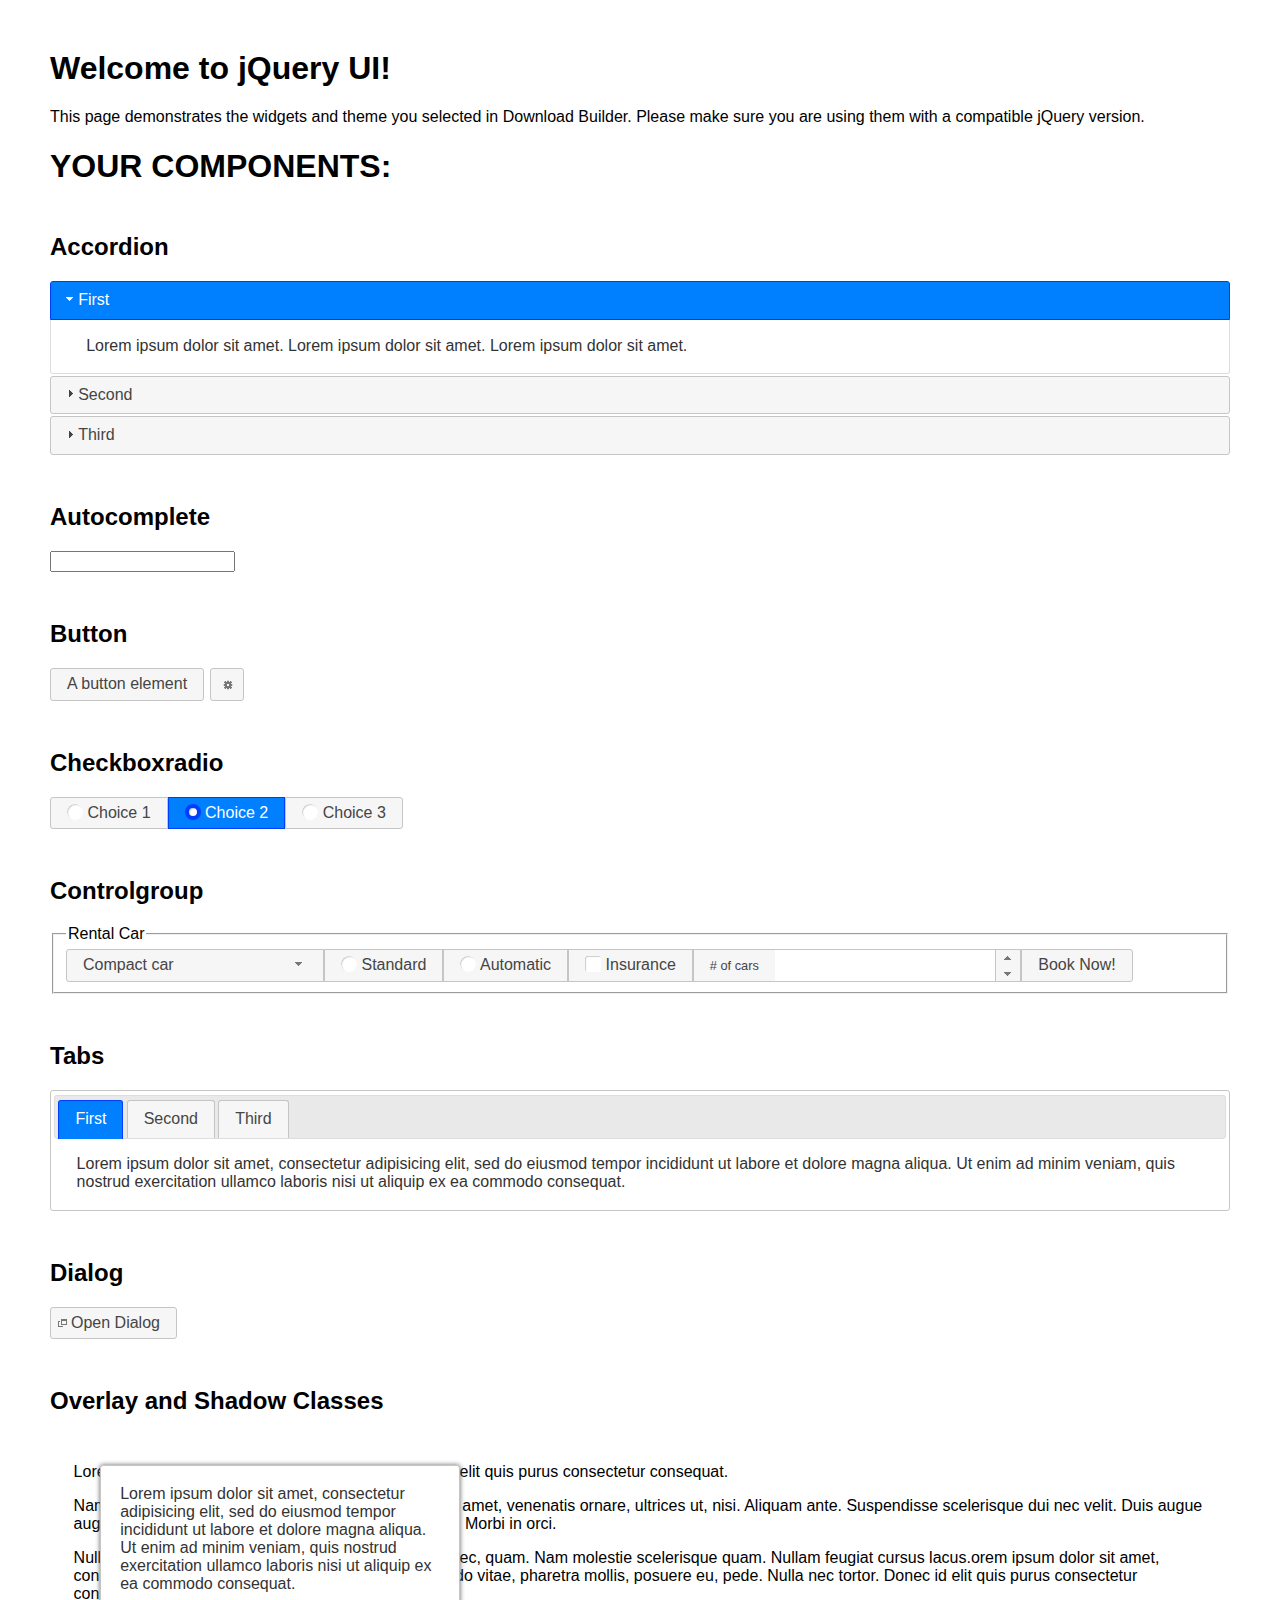
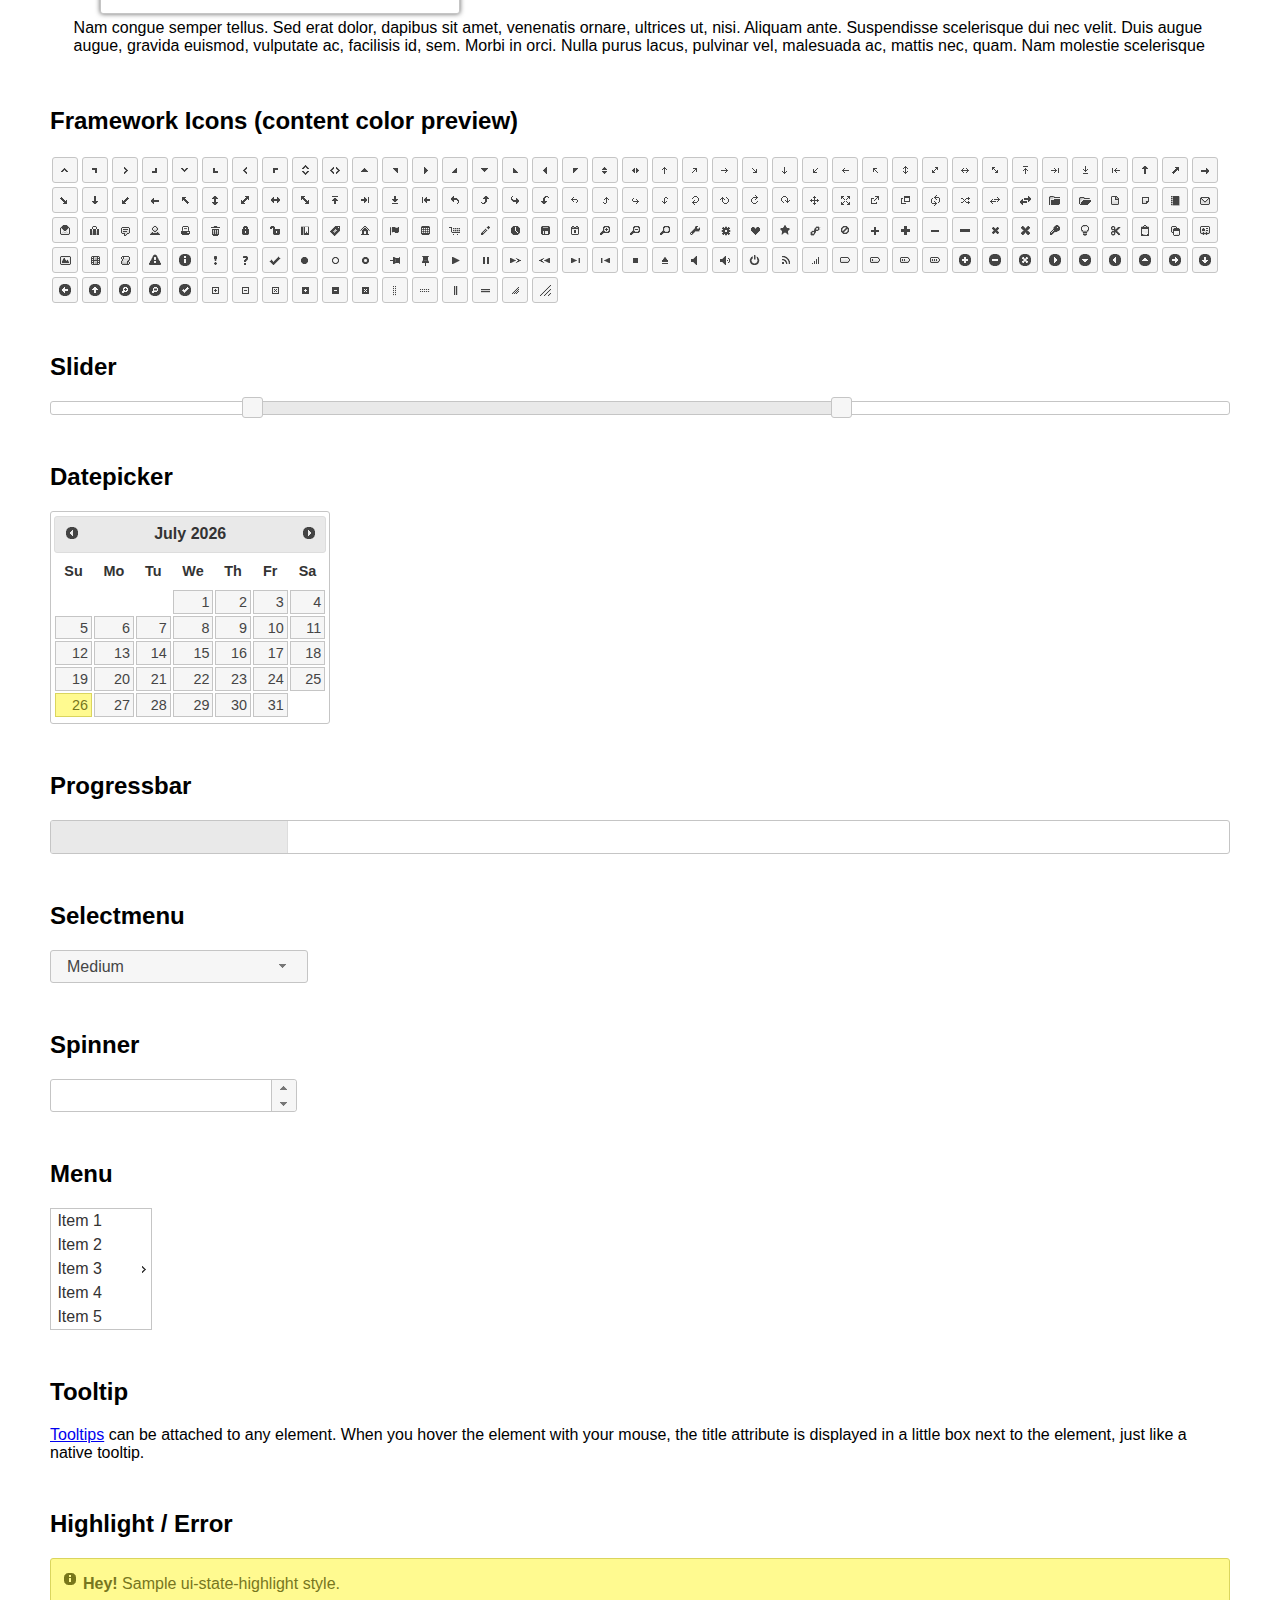
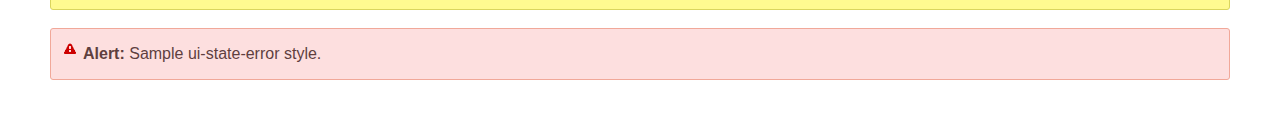
<file: siv/static/jquery-ui-1.12.1/index.html>
<!doctype html>
<html lang="us">
<head>
	<meta charset="utf-8">
	<title>jQuery UI Example Page</title>
	<link href="jquery-ui.css" rel="stylesheet">
	<style>
	body{
		font-family: "Trebuchet MS", sans-serif;
		margin: 50px;
	}
	.demoHeaders {
		margin-top: 2em;
	}
	#dialog-link {
		padding: .4em 1em .4em 20px;
		text-decoration: none;
		position: relative;
	}
	#dialog-link span.ui-icon {
		margin: 0 5px 0 0;
		position: absolute;
		left: .2em;
		top: 50%;
		margin-top: -8px;
	}
	#icons {
		margin: 0;
		padding: 0;
	}
	#icons li {
		margin: 2px;
		position: relative;
		padding: 4px 0;
		cursor: pointer;
		float: left;
		list-style: none;
	}
	#icons span.ui-icon {
		float: left;
		margin: 0 4px;
	}
	.fakewindowcontain .ui-widget-overlay {
		position: absolute;
	}
	select {
		width: 200px;
	}
	</style>
</head>
<body>

<h1>Welcome to jQuery UI!</h1>

<div class="ui-widget">
	<p>This page demonstrates the widgets and theme you selected in Download Builder. Please make sure you are using them with a compatible jQuery version.</p>
</div>

<h1>YOUR COMPONENTS:</h1>


<!-- Accordion -->
<h2 class="demoHeaders">Accordion</h2>
<div id="accordion">
	<h3>First</h3>
	<div>Lorem ipsum dolor sit amet. Lorem ipsum dolor sit amet. Lorem ipsum dolor sit amet.</div>
	<h3>Second</h3>
	<div>Phasellus mattis tincidunt nibh.</div>
	<h3>Third</h3>
	<div>Nam dui erat, auctor a, dignissim quis.</div>
</div>



<!-- Autocomplete -->
<h2 class="demoHeaders">Autocomplete</h2>
<div>
	<input id="autocomplete" title="type &quot;a&quot;">
</div>



<!-- Button -->
<h2 class="demoHeaders">Button</h2>
<button id="button">A button element</button>
<button id="button-icon">An icon-only button</button>



<!-- Checkboxradio -->
<h2 class="demoHeaders">Checkboxradio</h2>
<form style="margin-top: 1em;">
	<div id="radioset">
		<input type="radio" id="radio1" name="radio"><label for="radio1">Choice 1</label>
		<input type="radio" id="radio2" name="radio" checked="checked"><label for="radio2">Choice 2</label>
		<input type="radio" id="radio3" name="radio"><label for="radio3">Choice 3</label>
	</div>
</form>



<!-- Controlgroup -->
<h2 class="demoHeaders">Controlgroup</h2>
<fieldset>
	<legend>Rental Car</legend>
	<div id="controlgroup">
		<select id="car-type">
			<option>Compact car</option>
			<option>Midsize car</option>
			<option>Full size car</option>
			<option>SUV</option>
			<option>Luxury</option>
			<option>Truck</option>
			<option>Van</option>
		</select>
		<label for="transmission-standard">Standard</label>
		<input type="radio" name="transmission" id="transmission-standard">
		<label for="transmission-automatic">Automatic</label>
		<input type="radio" name="transmission" id="transmission-automatic">
		<label for="insurance">Insurance</label>
		<input type="checkbox" name="insurance" id="insurance">
		<label for="horizontal-spinner" class="ui-controlgroup-label"># of cars</label>
		<input id="horizontal-spinner" class="ui-spinner-input">
		<button>Book Now!</button>
	</div>
</fieldset>



<!-- Tabs -->
<h2 class="demoHeaders">Tabs</h2>
<div id="tabs">
	<ul>
		<li><a href="#tabs-1">First</a></li>
		<li><a href="#tabs-2">Second</a></li>
		<li><a href="#tabs-3">Third</a></li>
	</ul>
	<div id="tabs-1">Lorem ipsum dolor sit amet, consectetur adipisicing elit, sed do eiusmod tempor incididunt ut labore et dolore magna aliqua. Ut enim ad minim veniam, quis nostrud exercitation ullamco laboris nisi ut aliquip ex ea commodo consequat.</div>
	<div id="tabs-2">Phasellus mattis tincidunt nibh. Cras orci urna, blandit id, pretium vel, aliquet ornare, felis. Maecenas scelerisque sem non nisl. Fusce sed lorem in enim dictum bibendum.</div>
	<div id="tabs-3">Nam dui erat, auctor a, dignissim quis, sollicitudin eu, felis. Pellentesque nisi urna, interdum eget, sagittis et, consequat vestibulum, lacus. Mauris porttitor ullamcorper augue.</div>
</div>



<h2 class="demoHeaders">Dialog</h2>
<p>
	<button id="dialog-link" class="ui-button ui-corner-all ui-widget">
		<span class="ui-icon ui-icon-newwin"></span>Open Dialog
	</button>
</p>

<h2 class="demoHeaders">Overlay and Shadow Classes</h2>
<div style="position: relative; width: 96%; height: 200px; padding:1% 2%; overflow:hidden;" class="fakewindowcontain">
	<p>Lorem ipsum dolor sit amet,  Nulla nec tortor. Donec id elit quis purus consectetur consequat. </p><p>Nam congue semper tellus. Sed erat dolor, dapibus sit amet, venenatis ornare, ultrices ut, nisi. Aliquam ante. Suspendisse scelerisque dui nec velit. Duis augue augue, gravida euismod, vulputate ac, facilisis id, sem. Morbi in orci. </p><p>Nulla purus lacus, pulvinar vel, malesuada ac, mattis nec, quam. Nam molestie scelerisque quam. Nullam feugiat cursus lacus.orem ipsum dolor sit amet, consectetur adipiscing elit. Donec libero risus, commodo vitae, pharetra mollis, posuere eu, pede. Nulla nec tortor. Donec id elit quis purus consectetur consequat. </p><p>Nam congue semper tellus. Sed erat dolor, dapibus sit amet, venenatis ornare, ultrices ut, nisi. Aliquam ante. Suspendisse scelerisque dui nec velit. Duis augue augue, gravida euismod, vulputate ac, facilisis id, sem. Morbi in orci. Nulla purus lacus, pulvinar vel, malesuada ac, mattis nec, quam. Nam molestie scelerisque quam. </p><p>Nullam feugiat cursus lacus.orem ipsum dolor sit amet, consectetur adipiscing elit. Donec libero risus, commodo vitae, pharetra mollis, posuere eu, pede. Nulla nec tortor. Donec id elit quis purus consectetur consequat. Nam congue semper tellus. Sed erat dolor, dapibus sit amet, venenatis ornare, ultrices ut, nisi. Aliquam ante. </p><p>Suspendisse scelerisque dui nec velit. Duis augue augue, gravida euismod, vulputate ac, facilisis id, sem. Morbi in orci. Nulla purus lacus, pulvinar vel, malesuada ac, mattis nec, quam. Nam molestie scelerisque quam. Nullam feugiat cursus lacus.orem ipsum dolor sit amet, consectetur adipiscing elit. Donec libero risus, commodo vitae, pharetra mollis, posuere eu, pede. Nulla nec tortor. Donec id elit quis purus consectetur consequat. Nam congue semper tellus. Sed erat dolor, dapibus sit amet, venenatis ornare, ultrices ut, nisi. </p>

	<!-- ui-dialog -->
	<div class="ui-widget-overlay ui-front"></div>
	<div style="position: absolute; width: 320px; left: 50px; top: 30px; padding: 1.2em" class="ui-widget ui-front ui-widget-content ui-corner-all ui-widget-shadow">
		Lorem ipsum dolor sit amet, consectetur adipisicing elit, sed do eiusmod tempor incididunt ut labore et dolore magna aliqua. Ut enim ad minim veniam, quis nostrud exercitation ullamco laboris nisi ut aliquip ex ea commodo consequat.
	</div>

</div>

<!-- ui-dialog -->
<div id="dialog" title="Dialog Title">
	<p>Lorem ipsum dolor sit amet, consectetur adipisicing elit, sed do eiusmod tempor incididunt ut labore et dolore magna aliqua. Ut enim ad minim veniam, quis nostrud exercitation ullamco laboris nisi ut aliquip ex ea commodo consequat.</p>
</div>



<h2 class="demoHeaders">Framework Icons (content color preview)</h2>
<ul id="icons" class="ui-widget ui-helper-clearfix">
	<li class="ui-state-default ui-corner-all" title=".ui-icon-caret-1-n"><span class="ui-icon ui-icon-caret-1-n"></span></li>
	<li class="ui-state-default ui-corner-all" title=".ui-icon-caret-1-ne"><span class="ui-icon ui-icon-caret-1-ne"></span></li>
	<li class="ui-state-default ui-corner-all" title=".ui-icon-caret-1-e"><span class="ui-icon ui-icon-caret-1-e"></span></li>
	<li class="ui-state-default ui-corner-all" title=".ui-icon-caret-1-se"><span class="ui-icon ui-icon-caret-1-se"></span></li>
	<li class="ui-state-default ui-corner-all" title=".ui-icon-caret-1-s"><span class="ui-icon ui-icon-caret-1-s"></span></li>
	<li class="ui-state-default ui-corner-all" title=".ui-icon-caret-1-sw"><span class="ui-icon ui-icon-caret-1-sw"></span></li>
	<li class="ui-state-default ui-corner-all" title=".ui-icon-caret-1-w"><span class="ui-icon ui-icon-caret-1-w"></span></li>
	<li class="ui-state-default ui-corner-all" title=".ui-icon-caret-1-nw"><span class="ui-icon ui-icon-caret-1-nw"></span></li>
	<li class="ui-state-default ui-corner-all" title=".ui-icon-caret-2-n-s"><span class="ui-icon ui-icon-caret-2-n-s"></span></li>
	<li class="ui-state-default ui-corner-all" title=".ui-icon-caret-2-e-w"><span class="ui-icon ui-icon-caret-2-e-w"></span></li>
	<li class="ui-state-default ui-corner-all" title=".ui-icon-triangle-1-n"><span class="ui-icon ui-icon-triangle-1-n"></span></li>
	<li class="ui-state-default ui-corner-all" title=".ui-icon-triangle-1-ne"><span class="ui-icon ui-icon-triangle-1-ne"></span></li>
	<li class="ui-state-default ui-corner-all" title=".ui-icon-triangle-1-e"><span class="ui-icon ui-icon-triangle-1-e"></span></li>
	<li class="ui-state-default ui-corner-all" title=".ui-icon-triangle-1-se"><span class="ui-icon ui-icon-triangle-1-se"></span></li>
	<li class="ui-state-default ui-corner-all" title=".ui-icon-triangle-1-s"><span class="ui-icon ui-icon-triangle-1-s"></span></li>
	<li class="ui-state-default ui-corner-all" title=".ui-icon-triangle-1-sw"><span class="ui-icon ui-icon-triangle-1-sw"></span></li>
	<li class="ui-state-default ui-corner-all" title=".ui-icon-triangle-1-w"><span class="ui-icon ui-icon-triangle-1-w"></span></li>
	<li class="ui-state-default ui-corner-all" title=".ui-icon-triangle-1-nw"><span class="ui-icon ui-icon-triangle-1-nw"></span></li>
	<li class="ui-state-default ui-corner-all" title=".ui-icon-triangle-2-n-s"><span class="ui-icon ui-icon-triangle-2-n-s"></span></li>
	<li class="ui-state-default ui-corner-all" title=".ui-icon-triangle-2-e-w"><span class="ui-icon ui-icon-triangle-2-e-w"></span></li>
	<li class="ui-state-default ui-corner-all" title=".ui-icon-arrow-1-n"><span class="ui-icon ui-icon-arrow-1-n"></span></li>
	<li class="ui-state-default ui-corner-all" title=".ui-icon-arrow-1-ne"><span class="ui-icon ui-icon-arrow-1-ne"></span></li>
	<li class="ui-state-default ui-corner-all" title=".ui-icon-arrow-1-e"><span class="ui-icon ui-icon-arrow-1-e"></span></li>
	<li class="ui-state-default ui-corner-all" title=".ui-icon-arrow-1-se"><span class="ui-icon ui-icon-arrow-1-se"></span></li>
	<li class="ui-state-default ui-corner-all" title=".ui-icon-arrow-1-s"><span class="ui-icon ui-icon-arrow-1-s"></span></li>
	<li class="ui-state-default ui-corner-all" title=".ui-icon-arrow-1-sw"><span class="ui-icon ui-icon-arrow-1-sw"></span></li>
	<li class="ui-state-default ui-corner-all" title=".ui-icon-arrow-1-w"><span class="ui-icon ui-icon-arrow-1-w"></span></li>
	<li class="ui-state-default ui-corner-all" title=".ui-icon-arrow-1-nw"><span class="ui-icon ui-icon-arrow-1-nw"></span></li>
	<li class="ui-state-default ui-corner-all" title=".ui-icon-arrow-2-n-s"><span class="ui-icon ui-icon-arrow-2-n-s"></span></li>
	<li class="ui-state-default ui-corner-all" title=".ui-icon-arrow-2-ne-sw"><span class="ui-icon ui-icon-arrow-2-ne-sw"></span></li>
	<li class="ui-state-default ui-corner-all" title=".ui-icon-arrow-2-e-w"><span class="ui-icon ui-icon-arrow-2-e-w"></span></li>
	<li class="ui-state-default ui-corner-all" title=".ui-icon-arrow-2-se-nw"><span class="ui-icon ui-icon-arrow-2-se-nw"></span></li>
	<li class="ui-state-default ui-corner-all" title=".ui-icon-arrowstop-1-n"><span class="ui-icon ui-icon-arrowstop-1-n"></span></li>
	<li class="ui-state-default ui-corner-all" title=".ui-icon-arrowstop-1-e"><span class="ui-icon ui-icon-arrowstop-1-e"></span></li>
	<li class="ui-state-default ui-corner-all" title=".ui-icon-arrowstop-1-s"><span class="ui-icon ui-icon-arrowstop-1-s"></span></li>
	<li class="ui-state-default ui-corner-all" title=".ui-icon-arrowstop-1-w"><span class="ui-icon ui-icon-arrowstop-1-w"></span></li>
	<li class="ui-state-default ui-corner-all" title=".ui-icon-arrowthick-1-n"><span class="ui-icon ui-icon-arrowthick-1-n"></span></li>
	<li class="ui-state-default ui-corner-all" title=".ui-icon-arrowthick-1-ne"><span class="ui-icon ui-icon-arrowthick-1-ne"></span></li>
	<li class="ui-state-default ui-corner-all" title=".ui-icon-arrowthick-1-e"><span class="ui-icon ui-icon-arrowthick-1-e"></span></li>
	<li class="ui-state-default ui-corner-all" title=".ui-icon-arrowthick-1-se"><span class="ui-icon ui-icon-arrowthick-1-se"></span></li>
	<li class="ui-state-default ui-corner-all" title=".ui-icon-arrowthick-1-s"><span class="ui-icon ui-icon-arrowthick-1-s"></span></li>
	<li class="ui-state-default ui-corner-all" title=".ui-icon-arrowthick-1-sw"><span class="ui-icon ui-icon-arrowthick-1-sw"></span></li>
	<li class="ui-state-default ui-corner-all" title=".ui-icon-arrowthick-1-w"><span class="ui-icon ui-icon-arrowthick-1-w"></span></li>
	<li class="ui-state-default ui-corner-all" title=".ui-icon-arrowthick-1-nw"><span class="ui-icon ui-icon-arrowthick-1-nw"></span></li>
	<li class="ui-state-default ui-corner-all" title=".ui-icon-arrowthick-2-n-s"><span class="ui-icon ui-icon-arrowthick-2-n-s"></span></li>
	<li class="ui-state-default ui-corner-all" title=".ui-icon-arrowthick-2-ne-sw"><span class="ui-icon ui-icon-arrowthick-2-ne-sw"></span></li>
	<li class="ui-state-default ui-corner-all" title=".ui-icon-arrowthick-2-e-w"><span class="ui-icon ui-icon-arrowthick-2-e-w"></span></li>
	<li class="ui-state-default ui-corner-all" title=".ui-icon-arrowthick-2-se-nw"><span class="ui-icon ui-icon-arrowthick-2-se-nw"></span></li>
	<li class="ui-state-default ui-corner-all" title=".ui-icon-arrowthickstop-1-n"><span class="ui-icon ui-icon-arrowthickstop-1-n"></span></li>
	<li class="ui-state-default ui-corner-all" title=".ui-icon-arrowthickstop-1-e"><span class="ui-icon ui-icon-arrowthickstop-1-e"></span></li>
	<li class="ui-state-default ui-corner-all" title=".ui-icon-arrowthickstop-1-s"><span class="ui-icon ui-icon-arrowthickstop-1-s"></span></li>
	<li class="ui-state-default ui-corner-all" title=".ui-icon-arrowthickstop-1-w"><span class="ui-icon ui-icon-arrowthickstop-1-w"></span></li>
	<li class="ui-state-default ui-corner-all" title=".ui-icon-arrowreturnthick-1-w"><span class="ui-icon ui-icon-arrowreturnthick-1-w"></span></li>
	<li class="ui-state-default ui-corner-all" title=".ui-icon-arrowreturnthick-1-n"><span class="ui-icon ui-icon-arrowreturnthick-1-n"></span></li>
	<li class="ui-state-default ui-corner-all" title=".ui-icon-arrowreturnthick-1-e"><span class="ui-icon ui-icon-arrowreturnthick-1-e"></span></li>
	<li class="ui-state-default ui-corner-all" title=".ui-icon-arrowreturnthick-1-s"><span class="ui-icon ui-icon-arrowreturnthick-1-s"></span></li>
	<li class="ui-state-default ui-corner-all" title=".ui-icon-arrowreturn-1-w"><span class="ui-icon ui-icon-arrowreturn-1-w"></span></li>
	<li class="ui-state-default ui-corner-all" title=".ui-icon-arrowreturn-1-n"><span class="ui-icon ui-icon-arrowreturn-1-n"></span></li>
	<li class="ui-state-default ui-corner-all" title=".ui-icon-arrowreturn-1-e"><span class="ui-icon ui-icon-arrowreturn-1-e"></span></li>
	<li class="ui-state-default ui-corner-all" title=".ui-icon-arrowreturn-1-s"><span class="ui-icon ui-icon-arrowreturn-1-s"></span></li>
	<li class="ui-state-default ui-corner-all" title=".ui-icon-arrowrefresh-1-w"><span class="ui-icon ui-icon-arrowrefresh-1-w"></span></li>
	<li class="ui-state-default ui-corner-all" title=".ui-icon-arrowrefresh-1-n"><span class="ui-icon ui-icon-arrowrefresh-1-n"></span></li>
	<li class="ui-state-default ui-corner-all" title=".ui-icon-arrowrefresh-1-e"><span class="ui-icon ui-icon-arrowrefresh-1-e"></span></li>
	<li class="ui-state-default ui-corner-all" title=".ui-icon-arrowrefresh-1-s"><span class="ui-icon ui-icon-arrowrefresh-1-s"></span></li>
	<li class="ui-state-default ui-corner-all" title=".ui-icon-arrow-4"><span class="ui-icon ui-icon-arrow-4"></span></li>
	<li class="ui-state-default ui-corner-all" title=".ui-icon-arrow-4-diag"><span class="ui-icon ui-icon-arrow-4-diag"></span></li>
	<li class="ui-state-default ui-corner-all" title=".ui-icon-extlink"><span class="ui-icon ui-icon-extlink"></span></li>
	<li class="ui-state-default ui-corner-all" title=".ui-icon-newwin"><span class="ui-icon ui-icon-newwin"></span></li>
	<li class="ui-state-default ui-corner-all" title=".ui-icon-refresh"><span class="ui-icon ui-icon-refresh"></span></li>
	<li class="ui-state-default ui-corner-all" title=".ui-icon-shuffle"><span class="ui-icon ui-icon-shuffle"></span></li>
	<li class="ui-state-default ui-corner-all" title=".ui-icon-transfer-e-w"><span class="ui-icon ui-icon-transfer-e-w"></span></li>
	<li class="ui-state-default ui-corner-all" title=".ui-icon-transferthick-e-w"><span class="ui-icon ui-icon-transferthick-e-w"></span></li>
	<li class="ui-state-default ui-corner-all" title=".ui-icon-folder-collapsed"><span class="ui-icon ui-icon-folder-collapsed"></span></li>
	<li class="ui-state-default ui-corner-all" title=".ui-icon-folder-open"><span class="ui-icon ui-icon-folder-open"></span></li>
	<li class="ui-state-default ui-corner-all" title=".ui-icon-document"><span class="ui-icon ui-icon-document"></span></li>
	<li class="ui-state-default ui-corner-all" title=".ui-icon-document-b"><span class="ui-icon ui-icon-document-b"></span></li>
	<li class="ui-state-default ui-corner-all" title=".ui-icon-note"><span class="ui-icon ui-icon-note"></span></li>
	<li class="ui-state-default ui-corner-all" title=".ui-icon-mail-closed"><span class="ui-icon ui-icon-mail-closed"></span></li>
	<li class="ui-state-default ui-corner-all" title=".ui-icon-mail-open"><span class="ui-icon ui-icon-mail-open"></span></li>
	<li class="ui-state-default ui-corner-all" title=".ui-icon-suitcase"><span class="ui-icon ui-icon-suitcase"></span></li>
	<li class="ui-state-default ui-corner-all" title=".ui-icon-comment"><span class="ui-icon ui-icon-comment"></span></li>
	<li class="ui-state-default ui-corner-all" title=".ui-icon-person"><span class="ui-icon ui-icon-person"></span></li>
	<li class="ui-state-default ui-corner-all" title=".ui-icon-print"><span class="ui-icon ui-icon-print"></span></li>
	<li class="ui-state-default ui-corner-all" title=".ui-icon-trash"><span class="ui-icon ui-icon-trash"></span></li>
	<li class="ui-state-default ui-corner-all" title=".ui-icon-locked"><span class="ui-icon ui-icon-locked"></span></li>
	<li class="ui-state-default ui-corner-all" title=".ui-icon-unlocked"><span class="ui-icon ui-icon-unlocked"></span></li>
	<li class="ui-state-default ui-corner-all" title=".ui-icon-bookmark"><span class="ui-icon ui-icon-bookmark"></span></li>
	<li class="ui-state-default ui-corner-all" title=".ui-icon-tag"><span class="ui-icon ui-icon-tag"></span></li>
	<li class="ui-state-default ui-corner-all" title=".ui-icon-home"><span class="ui-icon ui-icon-home"></span></li>
	<li class="ui-state-default ui-corner-all" title=".ui-icon-flag"><span class="ui-icon ui-icon-flag"></span></li>
	<li class="ui-state-default ui-corner-all" title=".ui-icon-calculator"><span class="ui-icon ui-icon-calculator"></span></li>
	<li class="ui-state-default ui-corner-all" title=".ui-icon-cart"><span class="ui-icon ui-icon-cart"></span></li>
	<li class="ui-state-default ui-corner-all" title=".ui-icon-pencil"><span class="ui-icon ui-icon-pencil"></span></li>
	<li class="ui-state-default ui-corner-all" title=".ui-icon-clock"><span class="ui-icon ui-icon-clock"></span></li>
	<li class="ui-state-default ui-corner-all" title=".ui-icon-disk"><span class="ui-icon ui-icon-disk"></span></li>
	<li class="ui-state-default ui-corner-all" title=".ui-icon-calendar"><span class="ui-icon ui-icon-calendar"></span></li>
	<li class="ui-state-default ui-corner-all" title=".ui-icon-zoomin"><span class="ui-icon ui-icon-zoomin"></span></li>
	<li class="ui-state-default ui-corner-all" title=".ui-icon-zoomout"><span class="ui-icon ui-icon-zoomout"></span></li>
	<li class="ui-state-default ui-corner-all" title=".ui-icon-search"><span class="ui-icon ui-icon-search"></span></li>
	<li class="ui-state-default ui-corner-all" title=".ui-icon-wrench"><span class="ui-icon ui-icon-wrench"></span></li>
	<li class="ui-state-default ui-corner-all" title=".ui-icon-gear"><span class="ui-icon ui-icon-gear"></span></li>
	<li class="ui-state-default ui-corner-all" title=".ui-icon-heart"><span class="ui-icon ui-icon-heart"></span></li>
	<li class="ui-state-default ui-corner-all" title=".ui-icon-star"><span class="ui-icon ui-icon-star"></span></li>
	<li class="ui-state-default ui-corner-all" title=".ui-icon-link"><span class="ui-icon ui-icon-link"></span></li>
	<li class="ui-state-default ui-corner-all" title=".ui-icon-cancel"><span class="ui-icon ui-icon-cancel"></span></li>
	<li class="ui-state-default ui-corner-all" title=".ui-icon-plus"><span class="ui-icon ui-icon-plus"></span></li>
	<li class="ui-state-default ui-corner-all" title=".ui-icon-plusthick"><span class="ui-icon ui-icon-plusthick"></span></li>
	<li class="ui-state-default ui-corner-all" title=".ui-icon-minus"><span class="ui-icon ui-icon-minus"></span></li>
	<li class="ui-state-default ui-corner-all" title=".ui-icon-minusthick"><span class="ui-icon ui-icon-minusthick"></span></li>
	<li class="ui-state-default ui-corner-all" title=".ui-icon-close"><span class="ui-icon ui-icon-close"></span></li>
	<li class="ui-state-default ui-corner-all" title=".ui-icon-closethick"><span class="ui-icon ui-icon-closethick"></span></li>
	<li class="ui-state-default ui-corner-all" title=".ui-icon-key"><span class="ui-icon ui-icon-key"></span></li>
	<li class="ui-state-default ui-corner-all" title=".ui-icon-lightbulb"><span class="ui-icon ui-icon-lightbulb"></span></li>
	<li class="ui-state-default ui-corner-all" title=".ui-icon-scissors"><span class="ui-icon ui-icon-scissors"></span></li>
	<li class="ui-state-default ui-corner-all" title=".ui-icon-clipboard"><span class="ui-icon ui-icon-clipboard"></span></li>
	<li class="ui-state-default ui-corner-all" title=".ui-icon-copy"><span class="ui-icon ui-icon-copy"></span></li>
	<li class="ui-state-default ui-corner-all" title=".ui-icon-contact"><span class="ui-icon ui-icon-contact"></span></li>
	<li class="ui-state-default ui-corner-all" title=".ui-icon-image"><span class="ui-icon ui-icon-image"></span></li>
	<li class="ui-state-default ui-corner-all" title=".ui-icon-video"><span class="ui-icon ui-icon-video"></span></li>
	<li class="ui-state-default ui-corner-all" title=".ui-icon-script"><span class="ui-icon ui-icon-script"></span></li>
	<li class="ui-state-default ui-corner-all" title=".ui-icon-alert"><span class="ui-icon ui-icon-alert"></span></li>
	<li class="ui-state-default ui-corner-all" title=".ui-icon-info"><span class="ui-icon ui-icon-info"></span></li>
	<li class="ui-state-default ui-corner-all" title=".ui-icon-notice"><span class="ui-icon ui-icon-notice"></span></li>
	<li class="ui-state-default ui-corner-all" title=".ui-icon-help"><span class="ui-icon ui-icon-help"></span></li>
	<li class="ui-state-default ui-corner-all" title=".ui-icon-check"><span class="ui-icon ui-icon-check"></span></li>
	<li class="ui-state-default ui-corner-all" title=".ui-icon-bullet"><span class="ui-icon ui-icon-bullet"></span></li>
	<li class="ui-state-default ui-corner-all" title=".ui-icon-radio-off"><span class="ui-icon ui-icon-radio-off"></span></li>
	<li class="ui-state-default ui-corner-all" title=".ui-icon-radio-on"><span class="ui-icon ui-icon-radio-on"></span></li>
	<li class="ui-state-default ui-corner-all" title=".ui-icon-pin-w"><span class="ui-icon ui-icon-pin-w"></span></li>
	<li class="ui-state-default ui-corner-all" title=".ui-icon-pin-s"><span class="ui-icon ui-icon-pin-s"></span></li>
	<li class="ui-state-default ui-corner-all" title=".ui-icon-play"><span class="ui-icon ui-icon-play"></span></li>
	<li class="ui-state-default ui-corner-all" title=".ui-icon-pause"><span class="ui-icon ui-icon-pause"></span></li>
	<li class="ui-state-default ui-corner-all" title=".ui-icon-seek-next"><span class="ui-icon ui-icon-seek-next"></span></li>
	<li class="ui-state-default ui-corner-all" title=".ui-icon-seek-prev"><span class="ui-icon ui-icon-seek-prev"></span></li>
	<li class="ui-state-default ui-corner-all" title=".ui-icon-seek-end"><span class="ui-icon ui-icon-seek-end"></span></li>
	<li class="ui-state-default ui-corner-all" title=".ui-icon-seek-first"><span class="ui-icon ui-icon-seek-first"></span></li>
	<li class="ui-state-default ui-corner-all" title=".ui-icon-stop"><span class="ui-icon ui-icon-stop"></span></li>
	<li class="ui-state-default ui-corner-all" title=".ui-icon-eject"><span class="ui-icon ui-icon-eject"></span></li>
	<li class="ui-state-default ui-corner-all" title=".ui-icon-volume-off"><span class="ui-icon ui-icon-volume-off"></span></li>
	<li class="ui-state-default ui-corner-all" title=".ui-icon-volume-on"><span class="ui-icon ui-icon-volume-on"></span></li>
	<li class="ui-state-default ui-corner-all" title=".ui-icon-power"><span class="ui-icon ui-icon-power"></span></li>
	<li class="ui-state-default ui-corner-all" title=".ui-icon-signal-diag"><span class="ui-icon ui-icon-signal-diag"></span></li>
	<li class="ui-state-default ui-corner-all" title=".ui-icon-signal"><span class="ui-icon ui-icon-signal"></span></li>
	<li class="ui-state-default ui-corner-all" title=".ui-icon-battery-0"><span class="ui-icon ui-icon-battery-0"></span></li>
	<li class="ui-state-default ui-corner-all" title=".ui-icon-battery-1"><span class="ui-icon ui-icon-battery-1"></span></li>
	<li class="ui-state-default ui-corner-all" title=".ui-icon-battery-2"><span class="ui-icon ui-icon-battery-2"></span></li>
	<li class="ui-state-default ui-corner-all" title=".ui-icon-battery-3"><span class="ui-icon ui-icon-battery-3"></span></li>
	<li class="ui-state-default ui-corner-all" title=".ui-icon-circle-plus"><span class="ui-icon ui-icon-circle-plus"></span></li>
	<li class="ui-state-default ui-corner-all" title=".ui-icon-circle-minus"><span class="ui-icon ui-icon-circle-minus"></span></li>
	<li class="ui-state-default ui-corner-all" title=".ui-icon-circle-close"><span class="ui-icon ui-icon-circle-close"></span></li>
	<li class="ui-state-default ui-corner-all" title=".ui-icon-circle-triangle-e"><span class="ui-icon ui-icon-circle-triangle-e"></span></li>
	<li class="ui-state-default ui-corner-all" title=".ui-icon-circle-triangle-s"><span class="ui-icon ui-icon-circle-triangle-s"></span></li>
	<li class="ui-state-default ui-corner-all" title=".ui-icon-circle-triangle-w"><span class="ui-icon ui-icon-circle-triangle-w"></span></li>
	<li class="ui-state-default ui-corner-all" title=".ui-icon-circle-triangle-n"><span class="ui-icon ui-icon-circle-triangle-n"></span></li>
	<li class="ui-state-default ui-corner-all" title=".ui-icon-circle-arrow-e"><span class="ui-icon ui-icon-circle-arrow-e"></span></li>
	<li class="ui-state-default ui-corner-all" title=".ui-icon-circle-arrow-s"><span class="ui-icon ui-icon-circle-arrow-s"></span></li>
	<li class="ui-state-default ui-corner-all" title=".ui-icon-circle-arrow-w"><span class="ui-icon ui-icon-circle-arrow-w"></span></li>
	<li class="ui-state-default ui-corner-all" title=".ui-icon-circle-arrow-n"><span class="ui-icon ui-icon-circle-arrow-n"></span></li>
	<li class="ui-state-default ui-corner-all" title=".ui-icon-circle-zoomin"><span class="ui-icon ui-icon-circle-zoomin"></span></li>
	<li class="ui-state-default ui-corner-all" title=".ui-icon-circle-zoomout"><span class="ui-icon ui-icon-circle-zoomout"></span></li>
	<li class="ui-state-default ui-corner-all" title=".ui-icon-circle-check"><span class="ui-icon ui-icon-circle-check"></span></li>
	<li class="ui-state-default ui-corner-all" title=".ui-icon-circlesmall-plus"><span class="ui-icon ui-icon-circlesmall-plus"></span></li>
	<li class="ui-state-default ui-corner-all" title=".ui-icon-circlesmall-minus"><span class="ui-icon ui-icon-circlesmall-minus"></span></li>
	<li class="ui-state-default ui-corner-all" title=".ui-icon-circlesmall-close"><span class="ui-icon ui-icon-circlesmall-close"></span></li>
	<li class="ui-state-default ui-corner-all" title=".ui-icon-squaresmall-plus"><span class="ui-icon ui-icon-squaresmall-plus"></span></li>
	<li class="ui-state-default ui-corner-all" title=".ui-icon-squaresmall-minus"><span class="ui-icon ui-icon-squaresmall-minus"></span></li>
	<li class="ui-state-default ui-corner-all" title=".ui-icon-squaresmall-close"><span class="ui-icon ui-icon-squaresmall-close"></span></li>
	<li class="ui-state-default ui-corner-all" title=".ui-icon-grip-dotted-vertical"><span class="ui-icon ui-icon-grip-dotted-vertical"></span></li>
	<li class="ui-state-default ui-corner-all" title=".ui-icon-grip-dotted-horizontal"><span class="ui-icon ui-icon-grip-dotted-horizontal"></span></li>
	<li class="ui-state-default ui-corner-all" title=".ui-icon-grip-solid-vertical"><span class="ui-icon ui-icon-grip-solid-vertical"></span></li>
	<li class="ui-state-default ui-corner-all" title=".ui-icon-grip-solid-horizontal"><span class="ui-icon ui-icon-grip-solid-horizontal"></span></li>
	<li class="ui-state-default ui-corner-all" title=".ui-icon-gripsmall-diagonal-se"><span class="ui-icon ui-icon-gripsmall-diagonal-se"></span></li>
	<li class="ui-state-default ui-corner-all" title=".ui-icon-grip-diagonal-se"><span class="ui-icon ui-icon-grip-diagonal-se"></span></li>
</ul>


<!-- Slider -->
<h2 class="demoHeaders">Slider</h2>
<div id="slider"></div>



<!-- Datepicker -->
<h2 class="demoHeaders">Datepicker</h2>
<div id="datepicker"></div>



<!-- Progressbar -->
<h2 class="demoHeaders">Progressbar</h2>
<div id="progressbar"></div>



<!-- Progressbar -->
<h2 class="demoHeaders">Selectmenu</h2>
<select id="selectmenu">
	<option>Slower</option>
	<option>Slow</option>
	<option selected="selected">Medium</option>
	<option>Fast</option>
	<option>Faster</option>
</select>



<!-- Spinner -->
<h2 class="demoHeaders">Spinner</h2>
<input id="spinner">



<!-- Menu -->
<h2 class="demoHeaders">Menu</h2>
<ul style="width:100px;" id="menu">
	<li><div>Item 1</div></li>
	<li><div>Item 2</div></li>
	<li><div>Item 3</div>
		<ul>
			<li><div>Item 3-1</div></li>
			<li><div>Item 3-2</div></li>
			<li><div>Item 3-3</div></li>
			<li><div>Item 3-4</div></li>
			<li><div>Item 3-5</div></li>
		</ul>
	</li>
	<li><div>Item 4</div></li>
	<li><div>Item 5</div></li>
</ul>



<!-- Tooltip -->
<h2 class="demoHeaders">Tooltip</h2>
<p id="tooltip">
	<a href="#" title="That&apos;s what this widget is">Tooltips</a> can be attached to any element. When you hover
the element with your mouse, the title attribute is displayed in a little box next to the element, just like a native tooltip.
</p>


<!-- Highlight / Error -->
<h2 class="demoHeaders">Highlight / Error</h2>
<div class="ui-widget">
	<div class="ui-state-highlight ui-corner-all" style="margin-top: 20px; padding: 0 .7em;">
		<p><span class="ui-icon ui-icon-info" style="float: left; margin-right: .3em;"></span>
		<strong>Hey!</strong> Sample ui-state-highlight style.</p>
	</div>
</div>
<br>
<div class="ui-widget">
	<div class="ui-state-error ui-corner-all" style="padding: 0 .7em;">
		<p><span class="ui-icon ui-icon-alert" style="float: left; margin-right: .3em;"></span>
		<strong>Alert:</strong> Sample ui-state-error style.</p>
	</div>
</div>

<script src="external/jquery/jquery.js"></script>
<script src="jquery-ui.js"></script>
<script>

$( "#accordion" ).accordion();



var availableTags = [
	"ActionScript",
	"AppleScript",
	"Asp",
	"BASIC",
	"C",
	"C++",
	"Clojure",
	"COBOL",
	"ColdFusion",
	"Erlang",
	"Fortran",
	"Groovy",
	"Haskell",
	"Java",
	"JavaScript",
	"Lisp",
	"Perl",
	"PHP",
	"Python",
	"Ruby",
	"Scala",
	"Scheme"
];
$( "#autocomplete" ).autocomplete({
	source: availableTags
});



$( "#button" ).button();
$( "#button-icon" ).button({
	icon: "ui-icon-gear",
	showLabel: false
});



$( "#radioset" ).buttonset();



$( "#controlgroup" ).controlgroup();



$( "#tabs" ).tabs();



$( "#dialog" ).dialog({
	autoOpen: false,
	width: 400,
	buttons: [
		{
			text: "Ok",
			click: function() {
				$( this ).dialog( "close" );
			}
		},
		{
			text: "Cancel",
			click: function() {
				$( this ).dialog( "close" );
			}
		}
	]
});

// Link to open the dialog
$( "#dialog-link" ).click(function( event ) {
	$( "#dialog" ).dialog( "open" );
	event.preventDefault();
});



$( "#datepicker" ).datepicker({
	inline: true
});



$( "#slider" ).slider({
	range: true,
	values: [ 17, 67 ]
});



$( "#progressbar" ).progressbar({
	value: 20
});



$( "#spinner" ).spinner();



$( "#menu" ).menu();



$( "#tooltip" ).tooltip();



$( "#selectmenu" ).selectmenu();


// Hover states on the static widgets
$( "#dialog-link, #icons li" ).hover(
	function() {
		$( this ).addClass( "ui-state-hover" );
	},
	function() {
		$( this ).removeClass( "ui-state-hover" );
	}
);
</script>
</body>
</html>
</file>
